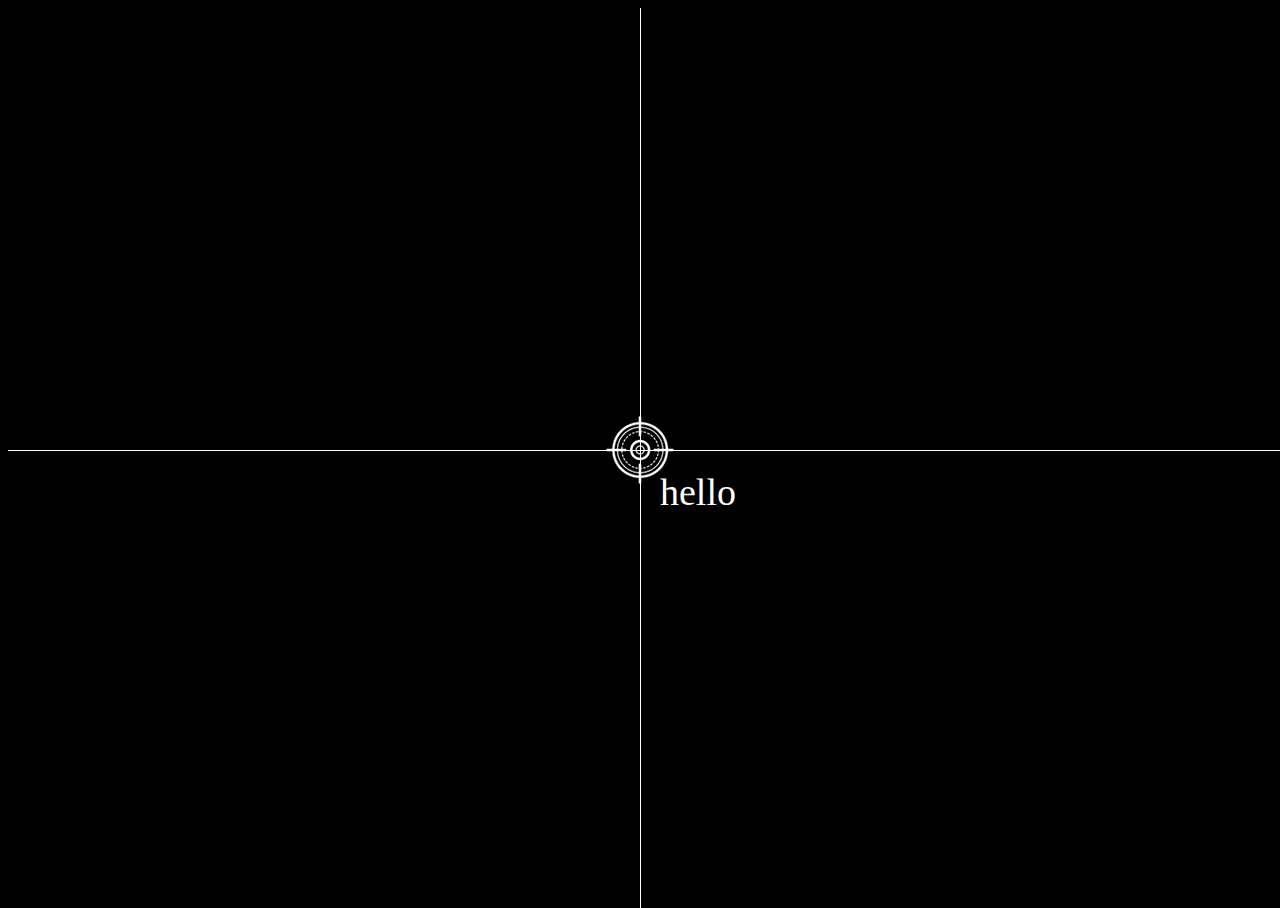
<file: coordinates/index.html>
<!DOCTYPE html>
<html lang="en">
  <head>
    <meta charset="UTF-8" />
    <meta name="viewport" content="width=device-width, initial-scale=1.0" />
    <title>Coordinates</title>
    <script src="main.js" defer></script>
    <link rel="stylesheet" href="style.css" />
  </head>
  <body>
    <div class="line horizontal"></div>
    <div class="line vertical"></div>
    <img class="target" src="img/target.png" alt="">
    <span class="tag">hello</span>
  </body>
</html>
</file>
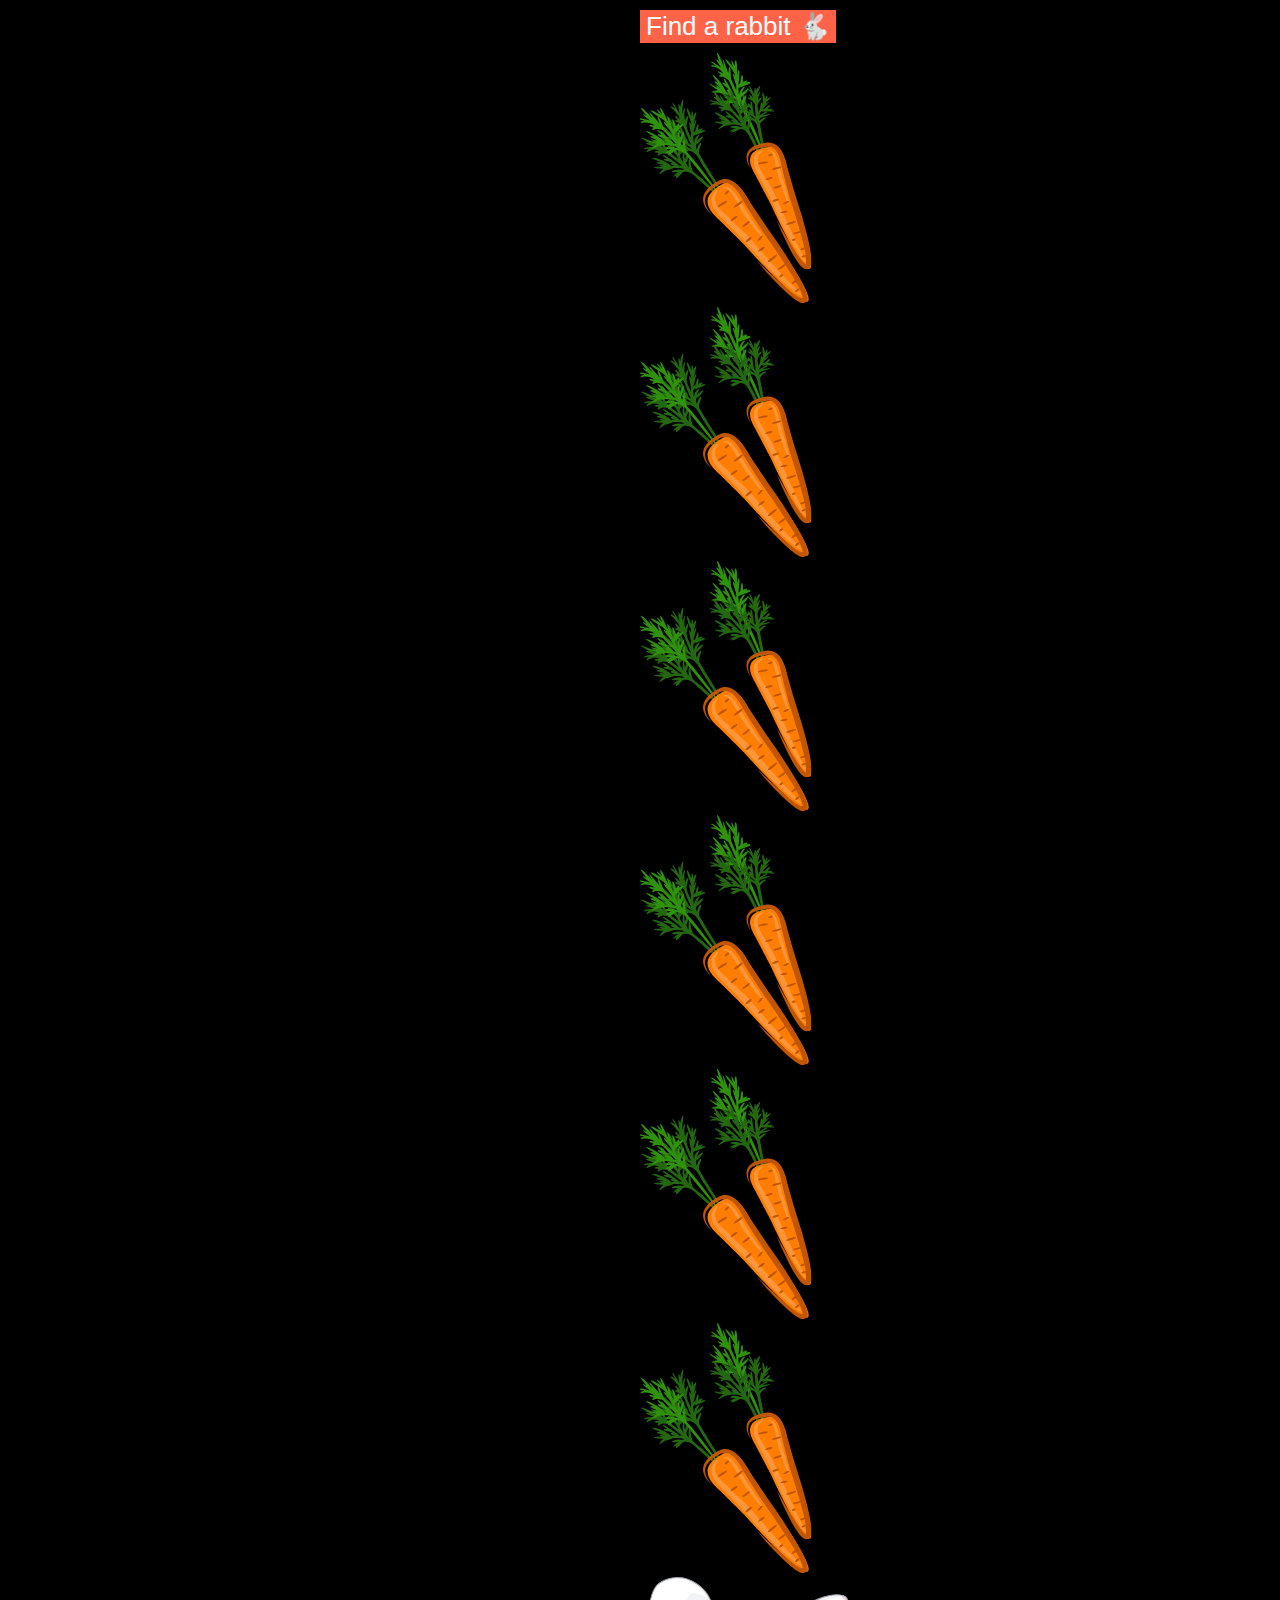
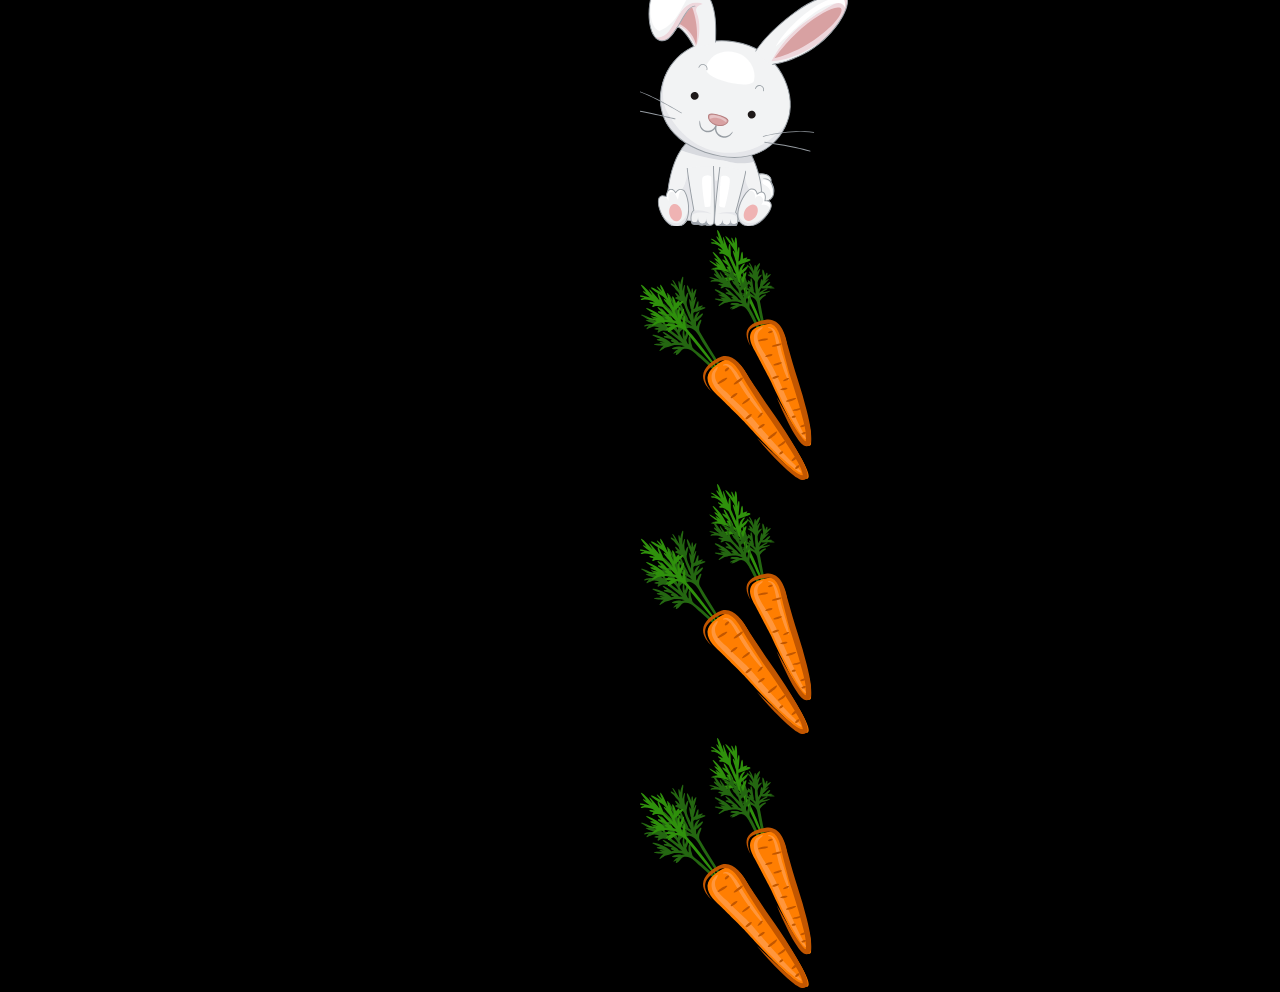
<file: rabbits/index.html>
<!DOCTYPE html>
<html lang="en">
  <head>
    <meta charset="UTF-8" />
    <meta name="viewport" content="width=device-width, initial-scale=1.0" />
    <title>Scroll</title>
    <style>
      body{
        margin: 0;
        padding: 0;
        background-color: #000;
        position: absolute;
        left: 50%;
      }
      .btn button{
        margin: 10px 0;
        font-size: 26px;
        background-color: tomato;
        color: #fff;
        border: none;
        outline: none;
        cursor: pointer;
      }
    </style>
  </head>
  <body>
    <div class="btn">
      <button class="scrollInto">Find a rabbit 🐇</button>
    </div>
    <div class="box">
      <div><img src="img/carrot.png" alt=""></div>
      <div><img src="img/carrot.png" alt=""></div>
      <div><img src="img/carrot.png" alt=""></div>
      <div><img src="img/carrot.png" alt=""></div>
      <div><img src="img/carrot.png" alt=""></div>
      <div><img src="img/carrot.png" alt=""></div>
      <div class="rabbit"><img src="img/rabbit.png" alt=""></div>
      <div><img src="img/carrot.png" alt=""></div>
      <div><img src="img/carrot.png" alt=""></div>
      <div><img src="img/carrot.png" alt=""></div>
    </div>

    <script>
      const rabbit = document.querySelector(".rabbit");
      const scrollInto = document.querySelector(".scrollInto");

      scrollInto.addEventListener("click", () => {
        rabbit.scrollIntoView({
          behavior : "smooth",
          block : "center"
        })
      })
    </script>
  </body>
</html>
</file>
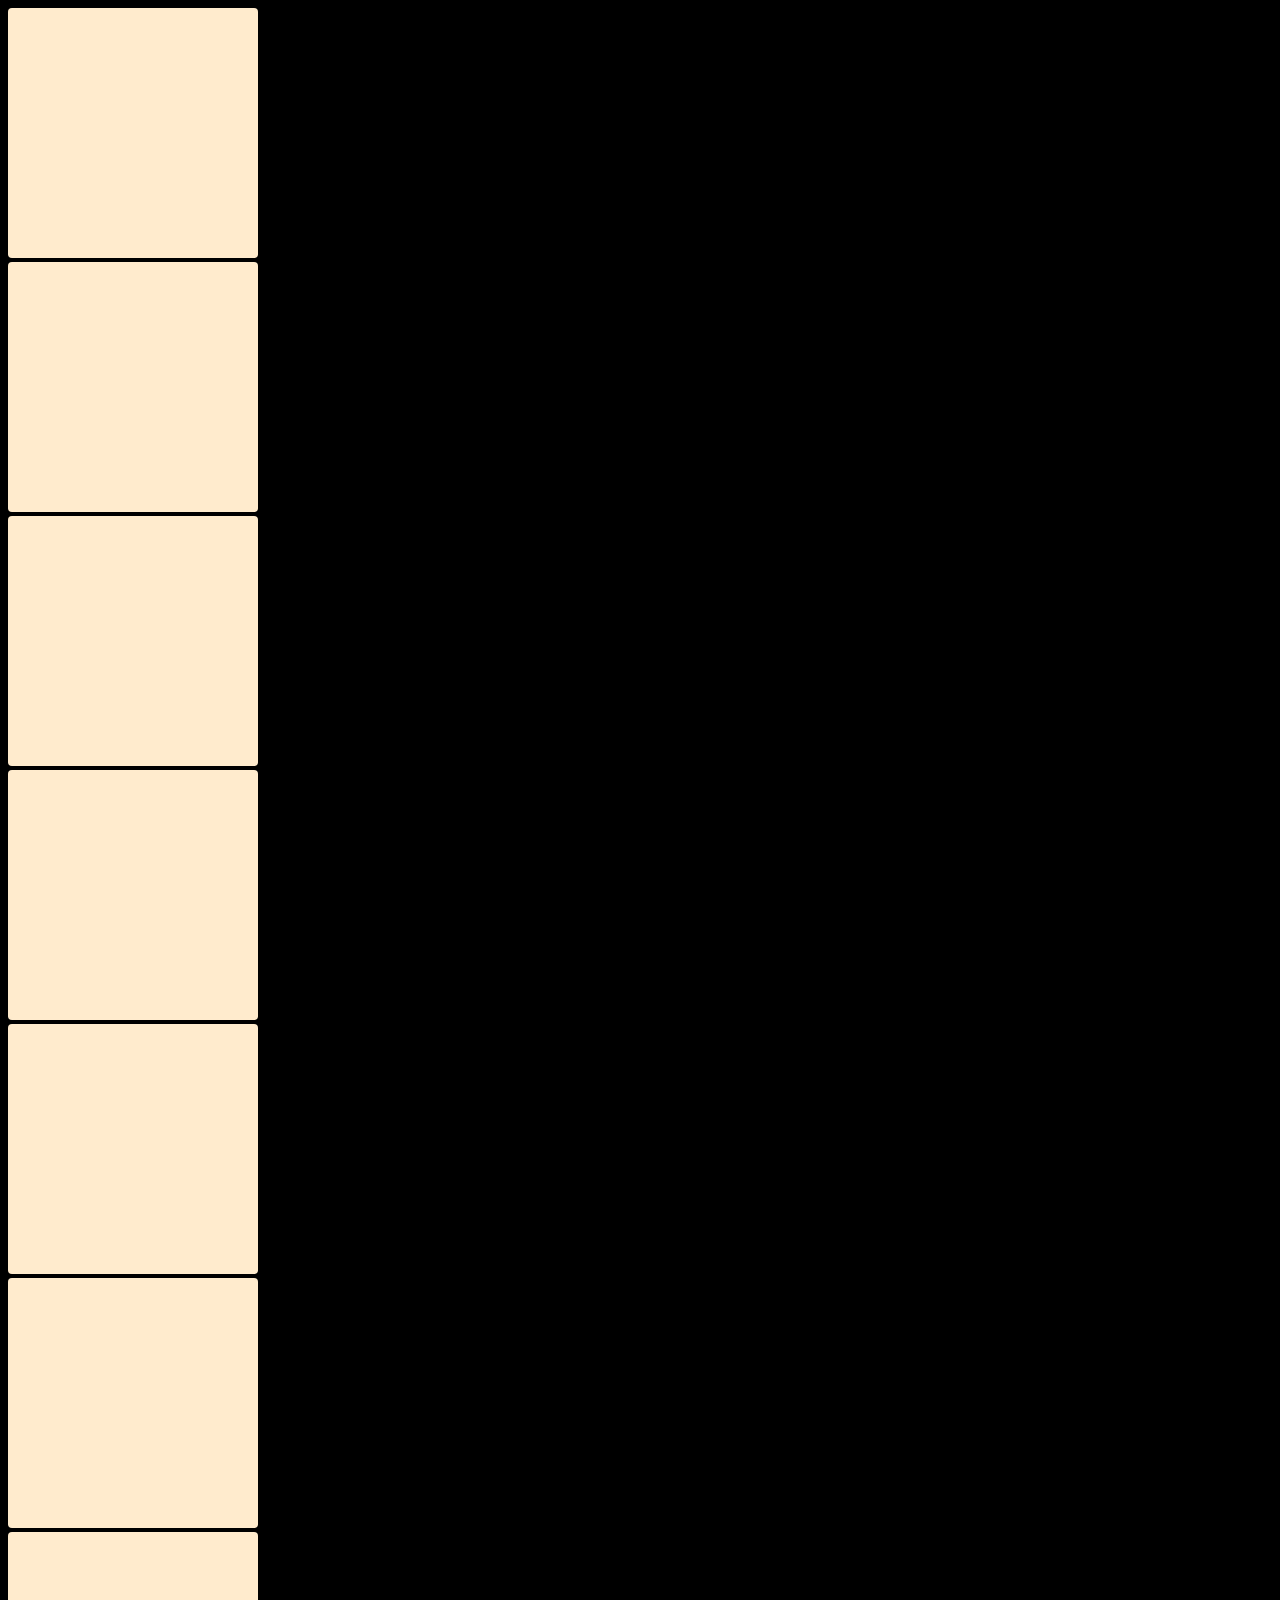
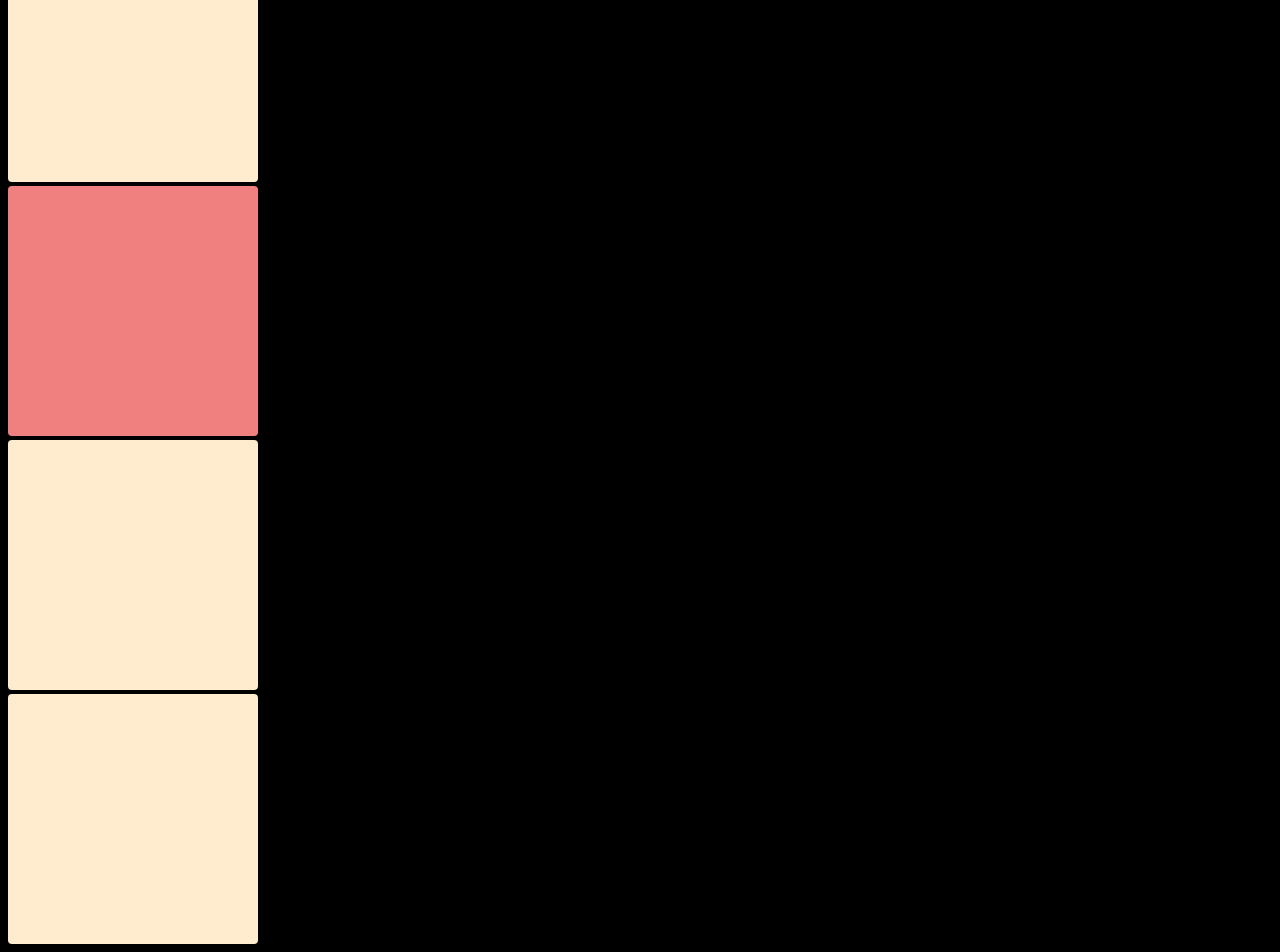
<file: window-coordinates.html>
<!DOCTYPE html>
<html lang="en">
<head>
    <meta charset="UTF-8">
    <meta http-equiv="X-UA-Compatible" content="IE=edge">
    <meta name="viewport" content="width=device-width, initial-scale=1.0">
    <title>coordinates</title>
    <style>
        body{
            background-color: #000;
        }
        div{
            width: 250px;
            height: 250px;
            background-color: blanchedalmond;
            margin-bottom: 4px;
            border-radius: 4px;
        }
        .special{
            background-color: lightcoral;
        }
    </style>
</head>
<body>
    <div></div>
    <div></div>
    <div></div>
    <div></div>
    <div></div>
    <div></div>
    <div></div>
    <div class="special"></div>
    <div></div>
    <div></div>

    <script>
        const special = document.querySelector('.special');
        special.addEventListener('click', (event) => {
            const rect = special.getBoundingClientRect();
            console.log(rect)
            console.log(`client : ${event.clientX}, ${event.clientY}`)
            console.log(`page : ${event.pageX}, ${event.pageY}`)
        })
    </script>
</body>
</html>
</file>
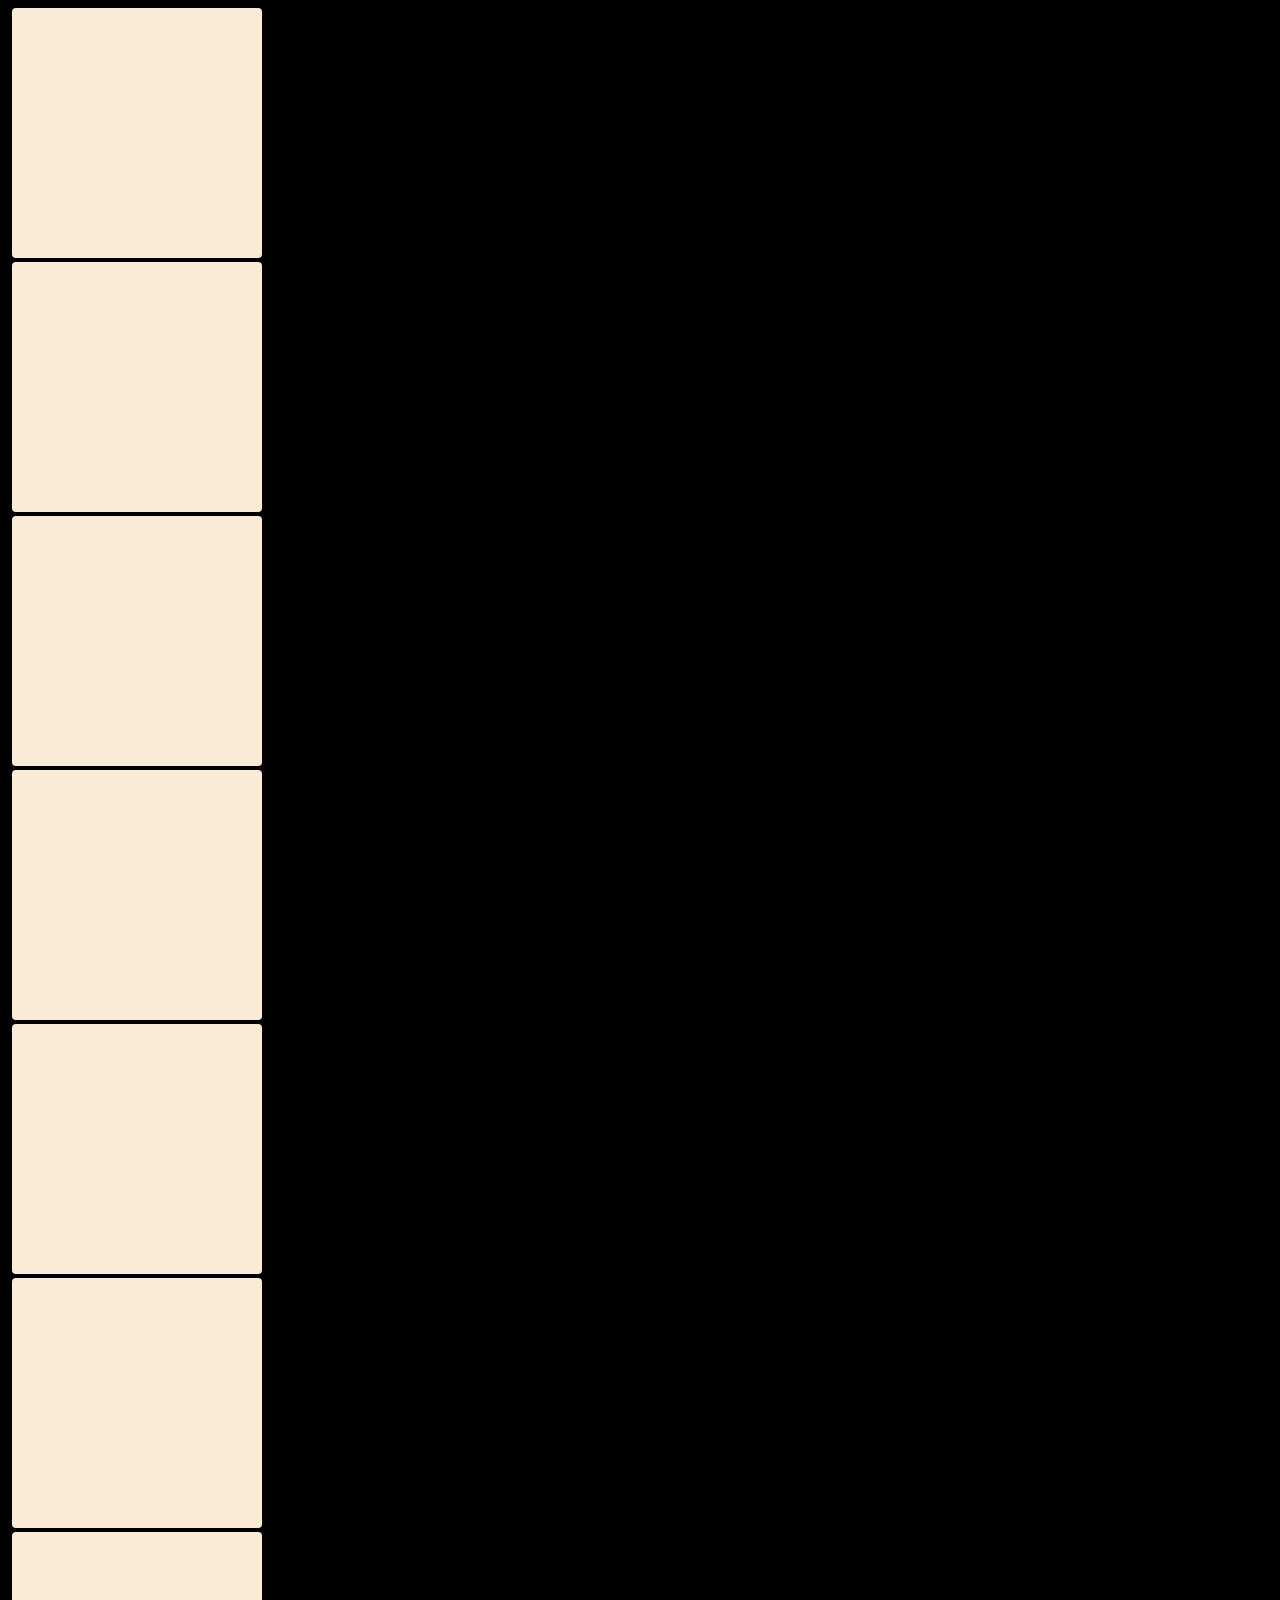
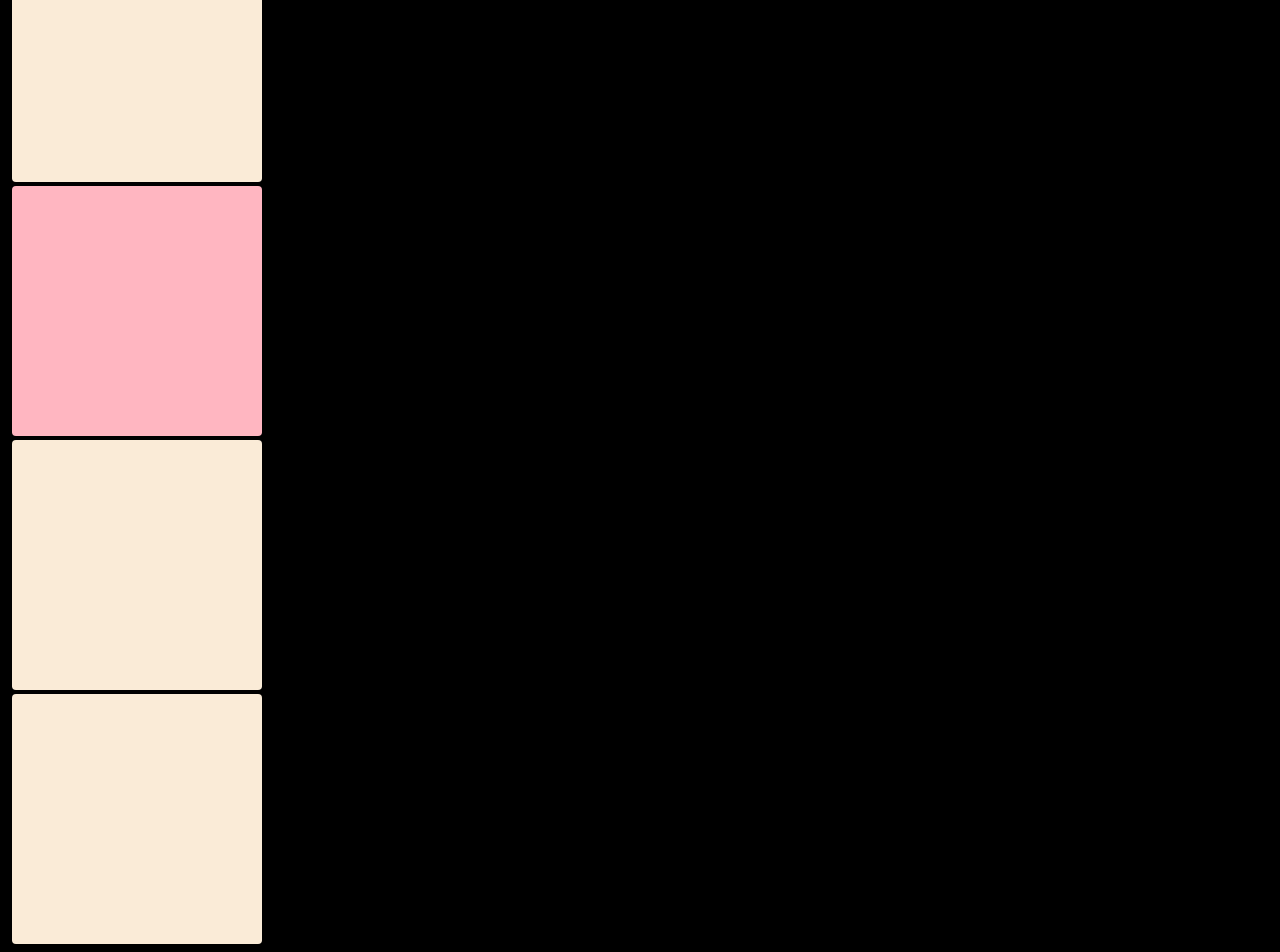
<file: window-coordinates_ex.html>
<!DOCTYPE html>
<html lang="en">
<head>
    <meta charset="UTF-8">
    <meta http-equiv="X-UA-Compatible" content="IE=edge">
    <meta name="viewport" content="width=device-width, initial-scale=1.0">
    <title>coordinates</title>
    <style>
        body{
            background-color: #000;
        }
        div{
            width: 250px;
            height: 250px;
            border-radius: 4px;
            margin: 4px;
            background-color: antiquewhite;
        }
        .special{
            background-color: lightpink;
        }
    </style>
</head>
<body>
    <div></div>
    <div></div>
    <div></div>
    <div></div>
    <div></div>
    <div></div>
    <div></div>
    <div class="special"></div>
    <div></div>
    <div></div>

    <script>
        const special = document.querySelector(".special")

        special.addEventListener('click', () => {
            const rect = special.getBoundingClientRect();
            console.log(rect);
            console.log(`client : ${event.clientX}, ${event.clientY}`);
            console.log(`page: ${event.pageX}, ${event.pageY}`);
        })
    </script>
</body>
</html>
</file>
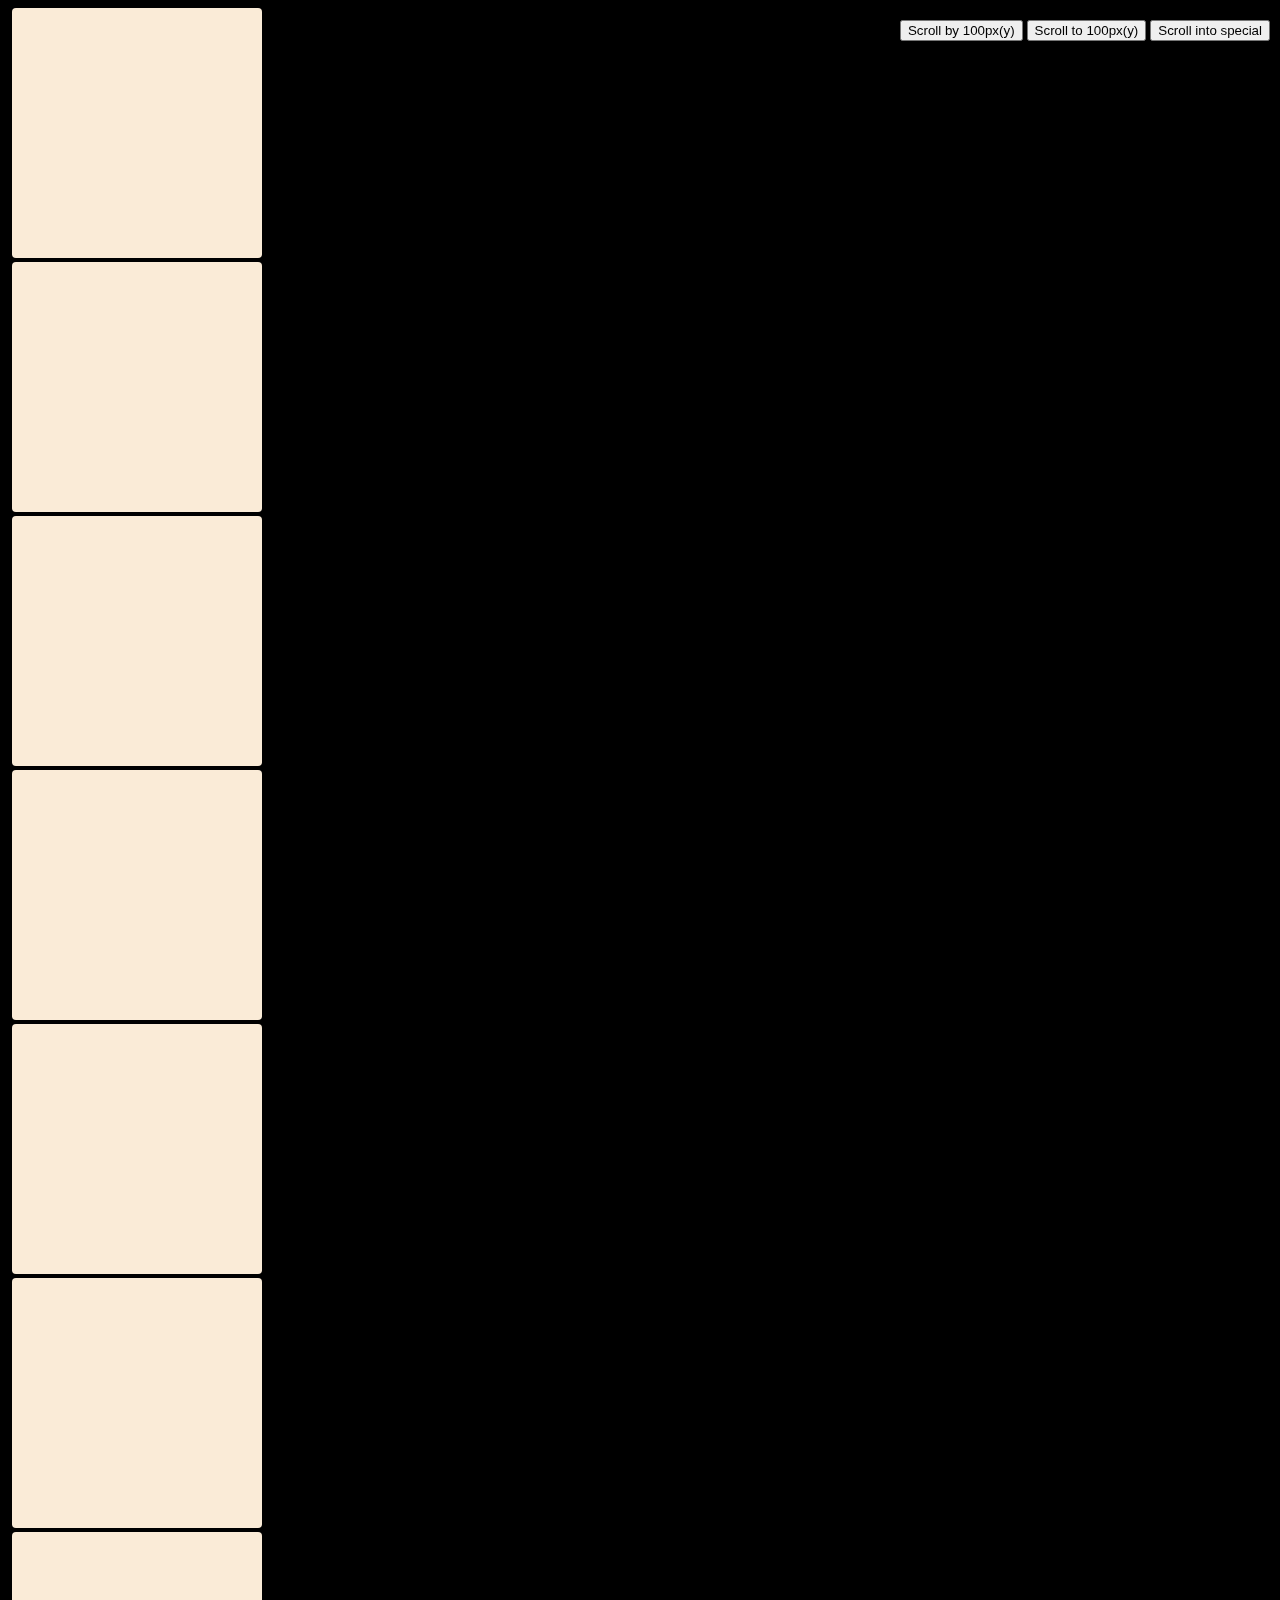
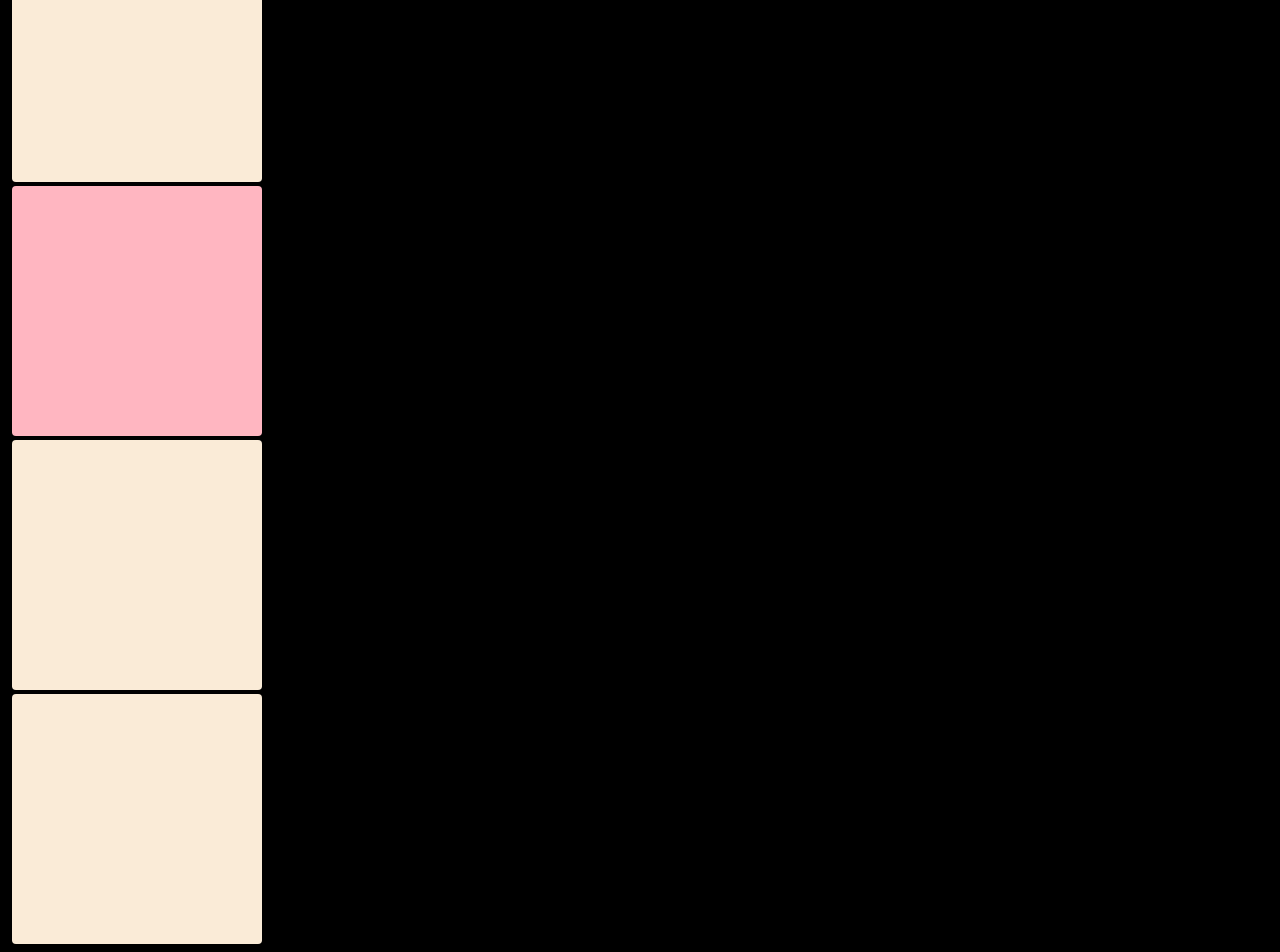
<file: window-scroll.html>
<!DOCTYPE html>
<html lang="en">
<head>
    <meta charset="UTF-8">
    <meta http-equiv="X-UA-Compatible" content="IE=edge">
    <meta name="viewport" content="width=device-width, initial-scale=1.0">
    <title>coordinates</title>
    <style>
        body{
            background-color: #000;
        }
        .box div{
            width: 250px;
            height: 250px;
            border-radius: 4px;
            margin: 4px;
            background-color: antiquewhite;
        }
        div.special{
            background-color: lightpink;
        }
        .btn{
            position: fixed;
            top: 20px;
            right: 10px;
        }
    </style>
</head>
<body>
    <div class="box">
        <div></div>
        <div></div>
        <div></div>
        <div></div>
        <div></div>
        <div></div>
        <div></div>
        <div class="special"></div>
        <div></div>
        <div></div>
    </div>

    <div class="btn">
        <button class="byScroll">Scroll by 100px(y)</button>
        <button class="toScroll">Scroll to 100px(y)</button>
        <button class="intoScroll">Scroll into special</button>
    </div>

    <script>
        const special = document.querySelector(".special");

        special.addEventListener('click', () => {
            const rect = special.getBoundingClientRect();
            console.log(rect);
            console.log(`client : ${event.clientX}, ${event.clientY}`);
            console.log(`page: ${event.pageX}, ${event.pageY}`);
        })

        const byScroll = document.querySelector(".byScroll");
        const toScroll = document.querySelector(".toScroll");
        const intoScroll = document.querySelector(".intoScroll");

        byScroll.addEventListener('click', () => {
            window.scrollBy({
                left : 0, 
                top : 100,
                behavior : "smooth"
            });
        })
        toScroll.addEventListener('click', () => {
            window.scrollTo(0, 100);
        })
        intoScroll.addEventListener('click', () => {
            special.scrollIntoView();
        })
    </script>
</body>
</html>
</file>
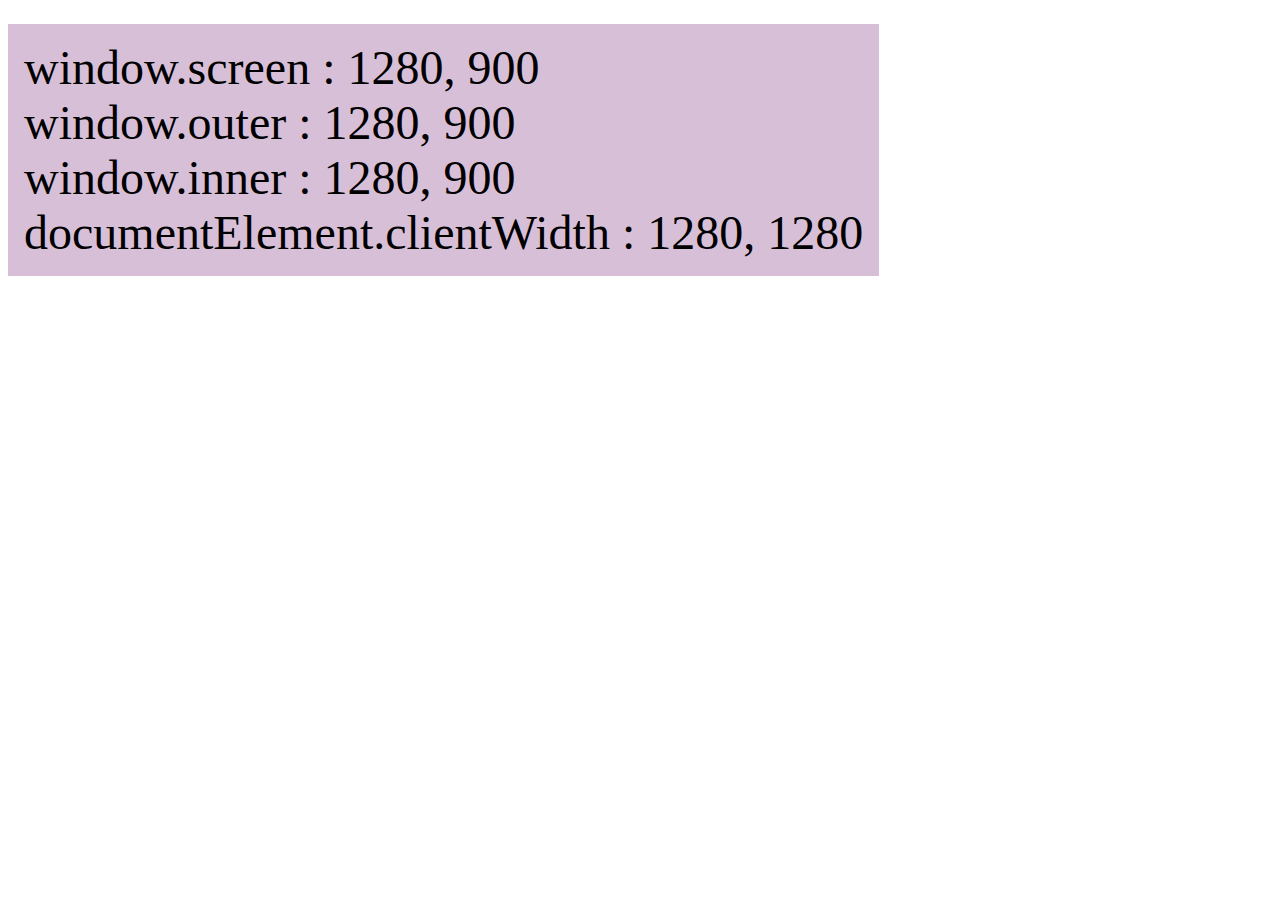
<file: window-size.html>
<!DOCTYPE html>
<html lang="en">
<head>
    <meta charset="UTF-8">
    <meta http-equiv="X-UA-Compatible" content="IE=edge">
    <meta name="viewport" content="width=device-width, initial-scale=1.0">
    <title>Window Size</title>
    <style>
        .tag{
            background-color: thistle;
            display: inline-block;
            padding: 16px;
            margin-top: 16px;
            font-size: 48px;
        }
    </style>
</head>
<body>
    <div class="tag">
        Window Size
    </div>

    <script>
        // window.addEventListener('resize', function(){
        //     console.log('resize')
        // })

        const tag = document.querySelector(".tag");
        function updateTag(){
            tag.innerHTML = `
            window.screen : ${window.screen.width}, ${window.screen.height} <br>
            window.outer : ${window.outerWidth}, ${window.outerHeight} <br>
            window.inner : ${window.innerWidth}, ${window.innerHeight} <br>
            documentElement.clientWidth : ${document.documentElement.clientWidth}, ${document.documentElement.clientWidth}
            `
        }
        
        window.addEventListener('resize', () => {
            updateTag();
        })
        updateTag();
    </script>
</body>
</html>
</file>
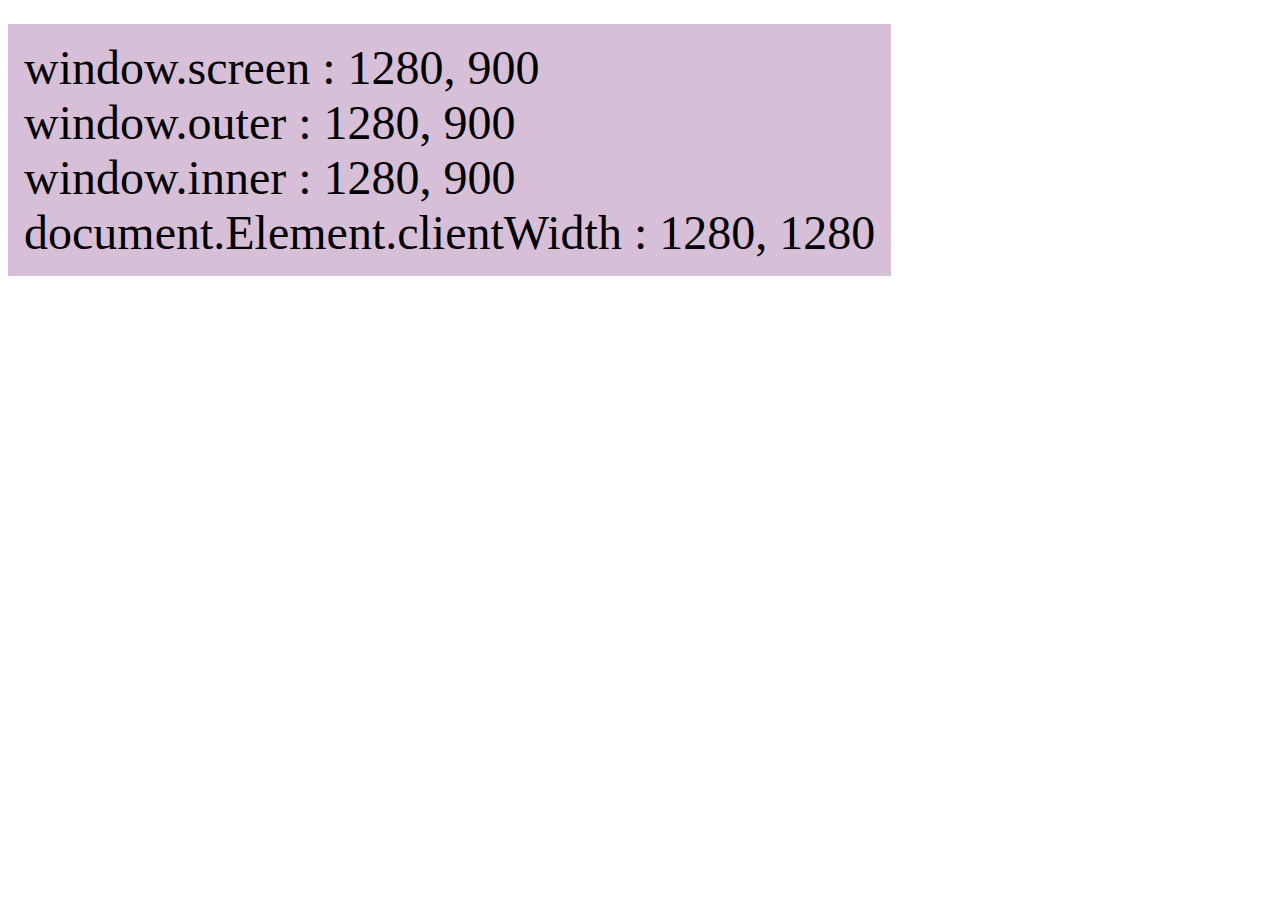
<file: window-size_ex.html>
<!DOCTYPE html>
<html lang="en">
<head>
    <meta charset="UTF-8">
    <meta http-equiv="X-UA-Compatible" content="IE=edge">
    <meta name="viewport" content="width=device-width, initial-scale=1.0">
    <title>Window Size</title>
    <style>
        .tag{
            background-color: thistle;
            display: inline-block;
            padding: 16px;
            margin-top: 16px;
            font-size: 48px;
        }
    </style>
</head>
<body>
    <div class="tag">
        Window Size
    </div>

    <script>

        const tag = document.querySelector('.tag')
        function updateTag(){
            tag.innerHTML = `
            window.screen : ${window.screen.width}, ${window.screen.height} <br>
            window.outer : ${window.outerWidth}, ${window.outerHeight} <br>
            window.inner : ${window.innerWidth}, ${window.innerHeight} <br>
            document.Element.clientWidth : ${document.documentElement.clientWidth}, ${document.documentElement.clientWidth}
            `
        }

        window.addEventListener('resize', function(){
            updateTag();
        })

        updateTag();

    </script>
</body>
</html>
</file>
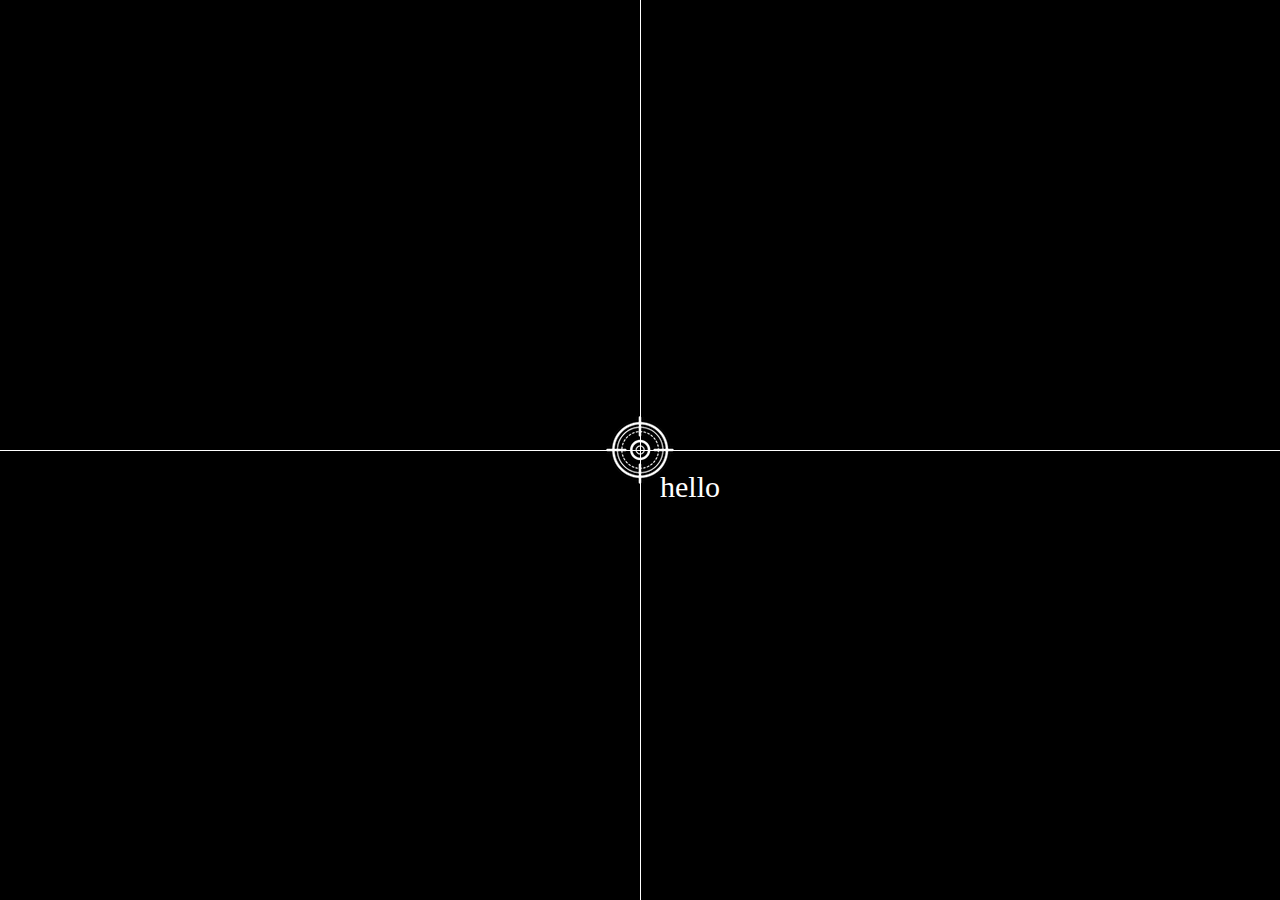
<file: coordinates/index_ex.html>
<!DOCTYPE html>
<html lang="en">
  <head>
    <meta charset="UTF-8" />
    <meta name="viewport" content="width=device-width, initial-scale=1.0" />
    <title>Coordinates</title>
    <script src="main_ex.js" defer></script>
    <link rel="stylesheet" href="style_ex.css" />
  </head>
  <body>
    <div class="line vertical"></div>
    <div class="line horizontal"></div>
    <img src="img/target.png" alt="" class="target">
    <div class="tag">hello</div>
  </body>
</html>
</file>
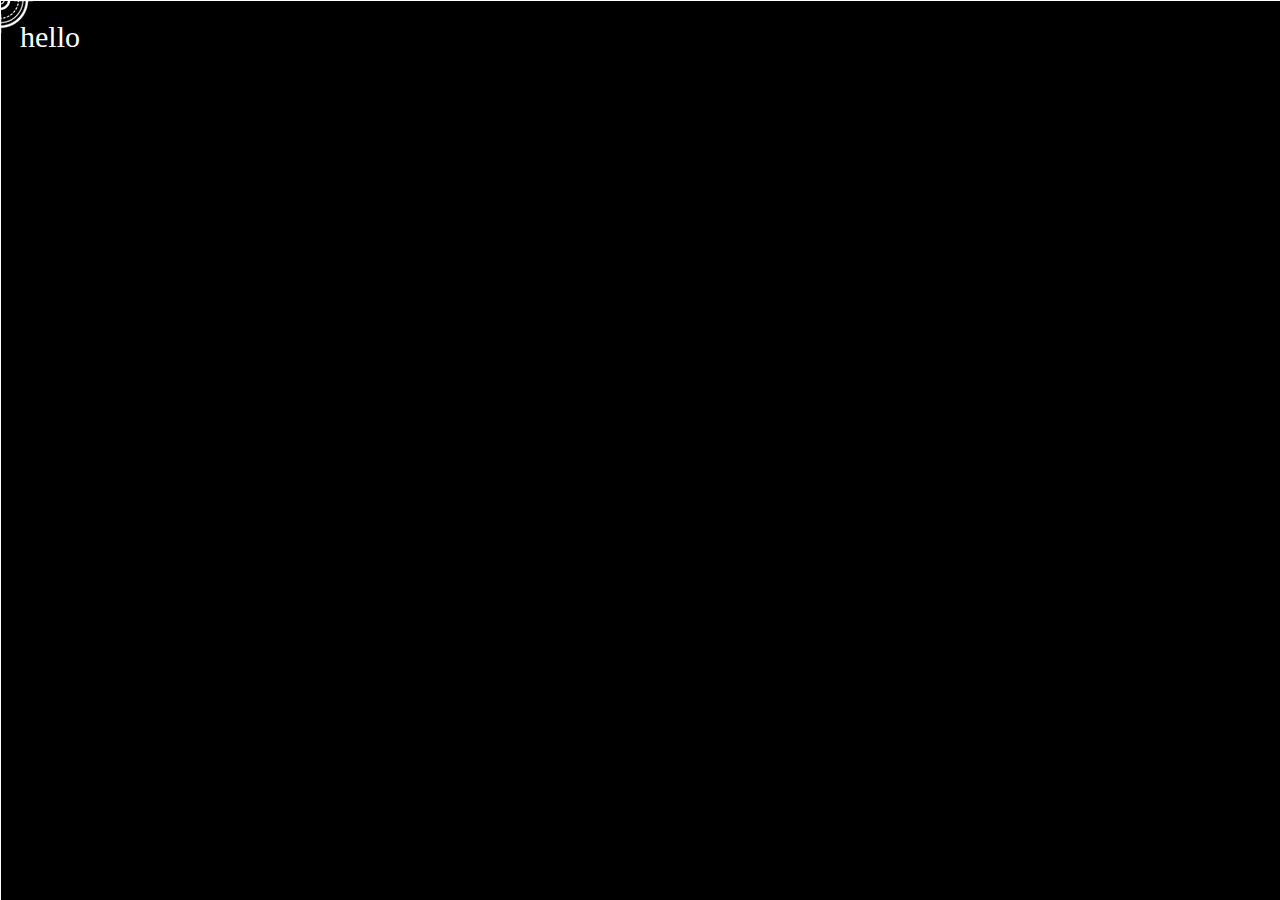
<file: coordinates/index_ex_operation.html>
<!DOCTYPE html>
<html lang="en">
  <head>
    <meta charset="UTF-8" />
    <meta name="viewport" content="width=device-width, initial-scale=1.0" />
    <title>Coordinates</title>
    <script src="main_ex_operation.js" defer></script>
    <link rel="stylesheet" href="style_ex_operation.css" />
  </head>
  <body>
    <div class="line vertical"></div>
    <div class="line horizontal"></div>
    <img src="img/target.png" alt="" class="target">
    <div class="tag">hello</div>
  </body>
</html>
</file>
<file: coordinates/style.css>
body{
    background-color: #000;
}
.line{
    position: absolute;
    background-color: #fff;
}
.horizontal{
    width: 100%;
    height: 1px;
    top: 50%;
}
.vertical{
    height: 100%;
    width: 1px;
    left: 50%;
}
.target{
    position: absolute;
    top: 50%;
    left: 50%;
    transform: translate(-50%, -50%);
}
.tag{
    color: #fff;
    position: absolute;
    top: 50%;
    left: 50%;
    transform: translate(20px, 20px);
    font-size: 38px;
}
</file>
<file: coordinates/style_ex.css>
body{
    background-color: #000;
    margin: 0;
    padding: 0;
}
.vertical{
    position: absolute;
    width: 1px;
    height: 100%;
    left: 50%;
    background-color: #fff;
}
.horizontal{
    position: absolute;
    width: 100%;
    height: 1px;
    top: 50%;
    background-color: #fff;
}
.target{
    position: absolute;
    top: 50%;
    left: 50%;
    transform: translate(-50%, -50%);
}
.tag{
    position: absolute;
    top: 50%;
    left: 50%;
    transform: translate(20px, 20px);
    color: #fff;
    font-size: 30px;
}
</file>
<file: coordinates/style_ex_operation.css>
body{
    background-color: #000;
    margin: 0;
    padding: 0;
}
.vertical{
    position: absolute;
    width: 1px;
    height: 100%;
    background-color: #fff;
}
.horizontal{
    position: absolute;
    width: 100%;
    height: 1px;
    background-color: #fff;
}
.target{
    position: absolute;
    transform: translate(-50%, -50%);
}
.tag{
    position: absolute;
    transform: translate(20px, 20px);
    color: #fff;
    font-size: 30px;
}
</file>
